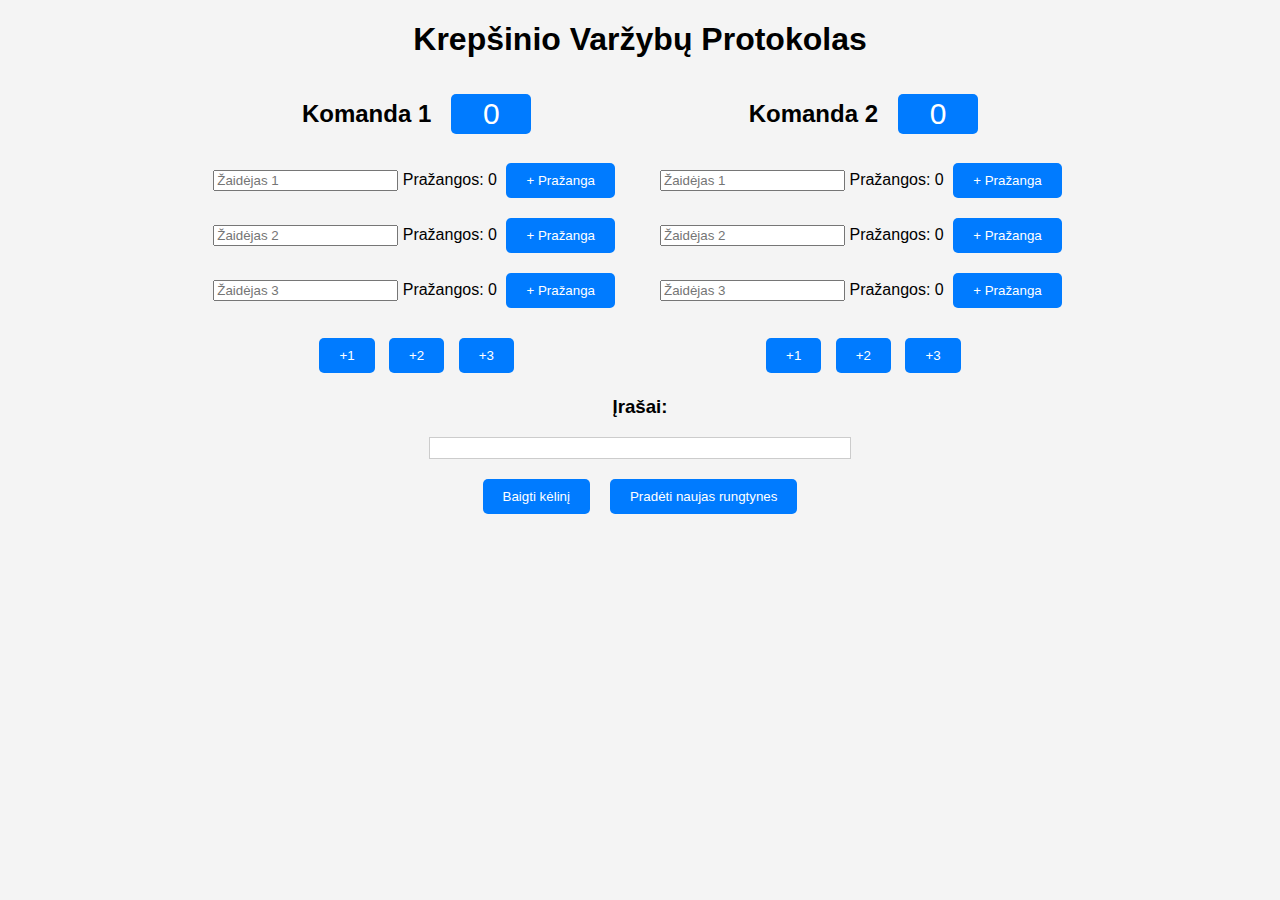
<file: varzybos/index.html>
<!DOCTYPE html>
<html lang="en">
  <head>
    <meta charset="UTF-8" />
    <meta name="viewport" content="width=device-width, initial-scale=1.0" />
    <title>Krepšinio Protokolas</title>
    <link rel="stylesheet" href="style.css" />
  </head>
 
  <body>
    <h1>Krepšinio Varžybų Protokolas</h1>
 
    <div class="game-container">
      <div class="team">
        <div class="teamScore">
            <h2>Komanda 1</h2>
            <div class="scoreWindow1">0</div>
        </div>
        <div class="team-info">
          <div class="player">
            <input
              type="text"
              placeholder="Žaidėjas 1"
              class="pirma-komanda-zaidejas1"
            />
            <span id="fouls-team1-player1">Pražangos: 0</span>
            <button onclick="addFoul(1, 1)">+ Pražanga</button>
          </div>
          <div class="player">
            <input
              type="text"
              placeholder="Žaidėjas 2"
              class="pirma-komanda-zaidejas2"
            />
            <span id="fouls-team1-player2">Pražangos: 0</span>
            <button onclick="addFoul(2, 1)">+ Pražanga</button>
          </div>
          <div class="player">
            <input
              type="text"
              placeholder="Žaidėjas 3"
              class="pirma-komanda-zaidejas3"
            />
            <span id="fouls-team1-player3">Pražangos: 0</span>
            <button onclick="addFoul(3, 1)">+ Pražanga</button>
          </div>
        </div>
        <div class="score-buttons">
          <button onclick="addPoints(1, 1)">+1</button>
          <button onclick="addPoints(2, 1)">+2</button>
          <button onclick="addPoints(3, 1)">+3</button>
        </div>
      </div>
 
      <div class="team">
        <div class="teamScore">
            <h2>Komanda 2</h2>
            <div class="scoreWindow2">0</div>
        </div>
        <div class="team-info">
          <div class="player">
            <input
              type="text"
              placeholder="Žaidėjas 1"
              class="antra-komanda-zaidejas1"
            />
            <span id="fouls-team2-player1">Pražangos: 0</span>
            <button onclick="addFoul(1, 2)">+ Pražanga</button>
          </div>
          <div class="player">
            <input
              type="text"
              placeholder="Žaidėjas 2"
              class="antra-komanda-zaidejas2"
            />
            <span id="fouls-team2-player2">Pražangos: 0</span>
            <button onclick="addFoul(2, 2)">+ Pražanga</button>
          </div>
          <div class="player">
            <input
              type="text"
              placeholder="Žaidėjas 3"
              class="antra-komanda-zaidejas3"
            />
            <span id="fouls-team2-player3">Pražangos: 0</span>
            <button onclick="addFoul(3, 2)">+ Pražanga</button>
          </div>
        </div>
        <div class="score-buttons">
          <button onclick="addPoints(1, 2)">+1</button>
          <button onclick="addPoints(2, 2)">+2</button>
          <button onclick="addPoints(3, 2)">+3</button>
        </div>
      </div>
    </div>
 
    <h3>Įrašai:</h3>
    <div id="log"></div>
 
    <div class="last-section">
        <button id="end-quarter" onclick="endQuarter()">Baigti kėlinį</button>
        <button id="start-again" onclick="restart()">Pradėti naujas rungtynes</button>
    </div>
    <script src="script.js"></script>
  </body>
</html>
</file>
<file: varzybos/style.css>
body {
    font-family: Arial, sans-serif;
    text-align: center;
    background-color: #f4f4f4;
}
 
.game-container {
    display: flex;
    justify-content: center;
    margin-top: 20px;
}
 
.team {
    margin: 0 20px;
}
 
.team-info {
    margin-bottom: 20px;
}
 
.player {
    margin: 10px 0;
}
 
.player-input {
    display: inline-block;
    margin-right: 10px;
}
 
.score-buttons button,
.player button {
    margin: 5px;
}
 
#log {
    margin-top: 20px;
    background-color: white;
    padding: 10px;
    border: 1px solid #ccc;
    max-width: 400px;
    margin: 0 auto;
}
 
button {
    padding: 10px 20px;
    background-color: #007bff;
    color: white;
    border: none;
    border-radius: 5px;
    cursor: pointer;
}
 
button:hover {
    background-color: #0056b3;
}
 
.teamScore {
    display: flex;
    justify-content: center;
    align-items: center;
 
    .scoreWindow1, .scoreWindow2 {
        width: 80px;
        height: 40px;
        background-color: #007bff;
        border-radius: 5px;
        margin-left: 20px;
        color: white;
        font-size: 30px;
        display: flex;
        justify-content: center;
        align-items: center;
    }
}
 
.last-section {
    display: flex;
    justify-content: center;
 
    button {
        margin: 20px 10px;
    }
}
</file>
